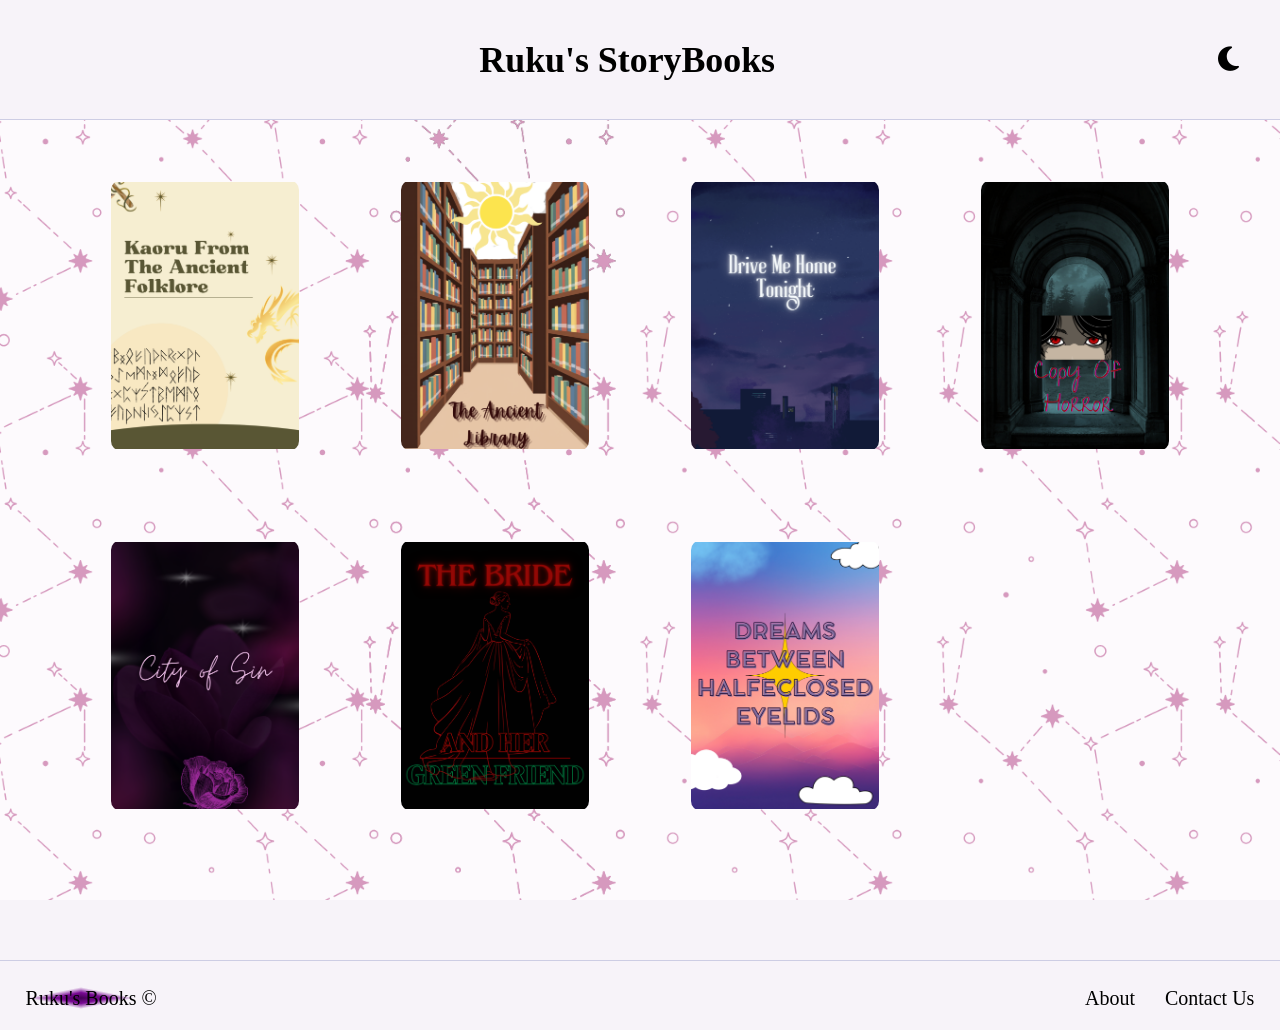
<file: index.html>
<!doctype html>
<html lang="en">
  <head>
    <meta charset="UTF-8" />
    <meta name="viewport" content="width=device-width, initial-scale=1.0" />
    <title>Storytelling App</title>
    <link rel="stylesheet" href="Css/style.css" />

    <link rel="preconnect" href="https://fonts.googleapis.com" />
    <link rel="preconnect" href="https://fonts.gstatic.com" crossorigin />
    <link
      href="https://fonts.googleapis.com/css2?family=Irish+Grover&family=Itim&family=Lora:ital,wght@0,400..700;1,400..700&display=swap"
      rel="stylesheet"
    />
    <link
  rel="stylesheet"
  href="https://cdnjs.cloudflare.com/ajax/libs/font-awesome/6.5.1/css/all.min.css"
/>

    <link rel="icon" type="image/png" href="/favicon.png" />
  </head>

  <body>
    <div class="title">
      <div class="left-area"></div>

      <a href="index.html">
        <h1>Ruku's StoryBooks</h1>
      </a>

      <div class="right-area"><div class="dropdown">
        <button
          id="themeBtn"
          aria-haspopup="true"
          aria-expanded="false"
          aria-controls="themeMenu"
        >
          <i class="fa-solid fa-moon"></i>
        </button>

        <ul id="themeMenu" class="menu" role="menu" hidden>
          <li role="menuitem" tabindex="0" data-theme="light">Light</li>
          <li role="menuitem" tabindex="0" data-theme="dark">Dark</li>
        </ul>
      </div></div>
    </div>

    <p class="sr-only">
      Welcome to Ruku's StoryBooks! Explore my personal written collection of
      stories by clicking on the book covers below. Each cover will take you to
      a detailed description and the option to read the story. Enjoy!
    </p>

    <main class="cards-container">
      <div class="card">
        <a href="description.html?id=kaoru-from-the-ancient-folklore"
          ><img
            class="home-img"
            src="covers/kaoru-from-ancient-folklore.png"
            alt="Kaoru from the Ancient Folklore"
        /></a>
      </div>

      <div class="card">
        <a href="description.html?id=ancient-library"
          ><img
            class="home-img"
            src="covers/ancient-library.png"
            alt="The Ancient Library"
        /></a>
      </div>

      <div class="card">
        <a href="description.html?id=drive-me-home-tonight"
          ><img
            class="home-img"
            src="covers/drive-me-home-tonight.png"
            alt="Drive Me Home Tonight"
        /></a>
      </div>

      <div class="card">
        <a href="description.html?id=copy-of-horror"
          ><img
            class="home-img"
            src="covers/copy-of-horror.png"
            alt="Copy of Horror"
        /></a>
      </div>

      <div class="card">
        <a href="description.html?id=city-of-sin"
          ><img
            class="home-img"
            src="covers/city-of-sin.png"
            alt="The City of Sin"
        /></a>
      </div>

      <div class="card">
        <a href="description.html?id=the-bride-and-her-green-friend"
          ><img
            class="home-img"
            src="covers/the-bride-and-her-green-friend.png"
            alt="The bride and her green friend"
        /></a>
      </div>

      <div class="card">
        <a href="description.html?id=dreams-between-halfclosed-eyelids"
          ><img
            class="home-img"
            src="covers/dreams-between-halfclosed-eyelids.png"
            alt="Dreams Between Half-Closed Eyelids"
        /></a>
      </div>
    </main>

    <footer>
      <a href="index.html"
        ><span class="footer-title">Ruku's Books</span> &copy;</a
      >
      <div class="links">
        <a href="about.html">About</a>
        <a href="mailto:harrissardar77@gmail.com">Contact Us</a>
      </div>
    </footer>

    <script src="Js/script.js"></script>
  </body>
</html>
</file>
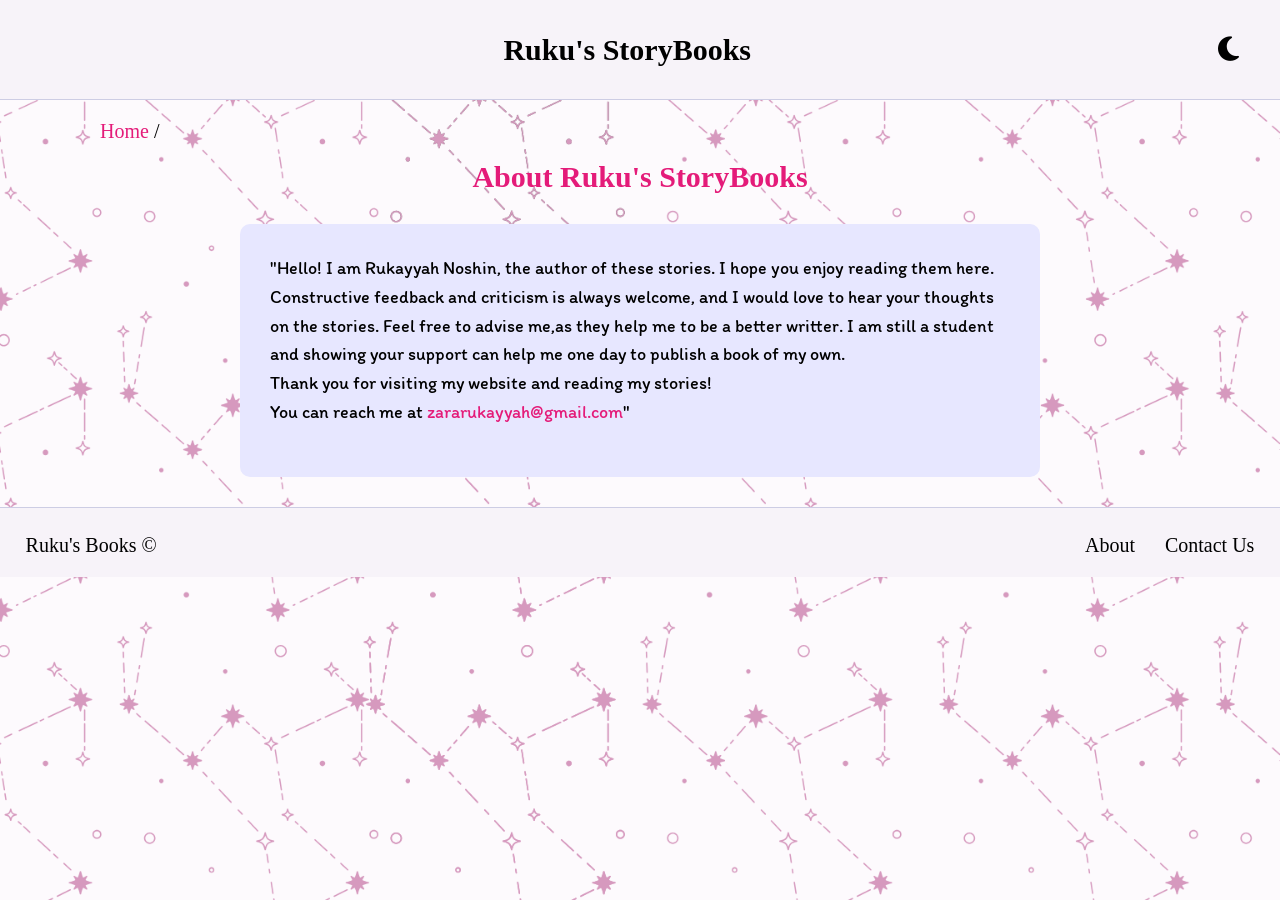
<file: about.html>
<!doctype html>
<html lang="en">
  <head>
    <meta charset="UTF-8" />
    <meta name="viewport" content="width=device-width, initial-scale=1.0" />
    <title>Storytelling App</title>
    <link rel="stylesheet" href="Css/style.css" />

    <link rel="preconnect" href="https://fonts.googleapis.com" />
    <link rel="preconnect" href="https://fonts.gstatic.com" crossorigin />
    <link
      href="https://fonts.googleapis.com/css2?family=Irish+Grover&family=Itim&family=Lora:ital,wght@0,400..700;1,400..700&display=swap"
      rel="stylesheet"
    />
    <link
  rel="stylesheet"
  href="https://cdnjs.cloudflare.com/ajax/libs/font-awesome/6.5.1/css/all.min.css"
/>

    <link rel="icon" type="image/png" href="/favicon.png" />
  </head>

  <body>
    <div class="sub-title">
      <div class="left-area"></div>

      <a href="index.html">
        <h1>Ruku's StoryBooks</h1>
      </a>

      <div class="right-area"><div class="dropdown">
        <button
          id="themeBtn"
          aria-haspopup="true"
          aria-expanded="false"
          aria-controls="themeMenu"
        >
          <i class="fa-solid fa-moon"></i>
        </button>

        <ul id="themeMenu" class="menu" role="menu" hidden>
          <li role="menuitem" tabindex="0" data-theme="light">Light</li>
          <li role="menuitem" tabindex="0" data-theme="dark">Dark</li>
        </ul>
      </div></div>
    </div>

    <nav class="breadcrumb"><a href="index.html">Home</a> /</nav>

    <h2 class="author">About Ruku's StoryBooks</h2>

    <div class="about-content">
      <p>
        "Hello! I am Rukayyah Noshin, the author of these stories. I hope you
        enjoy reading them here. Constructive feedback and criticism is always
        welcome, and I would love to hear your thoughts on the stories. Feel
        free to advise me,as they help me to be a better writter. I am still a
        student and showing your support can help me one day to publish a book
        of my own.<br />
        Thank you for visiting my website and reading my stories! <br />You can
        reach me at
        <a class="gmail" href="mailto:zararukayyah@gmail.com"
          >zararukayyah@gmail.com</a
        >"
      </p>
    </div>

    <footer>
      <a href="index.html"
        ><span class="small-title">Ruku's Books</span> &copy;</a
      >
      <div class="links">
        <a href="about.html">About</a>
        <a href="mailto:zararukayyah@gmail.com">Contact Us</a>
      </div>
    </footer>
    
    <script src="Js/script.js"></script>
  </body>
</html>
</file>
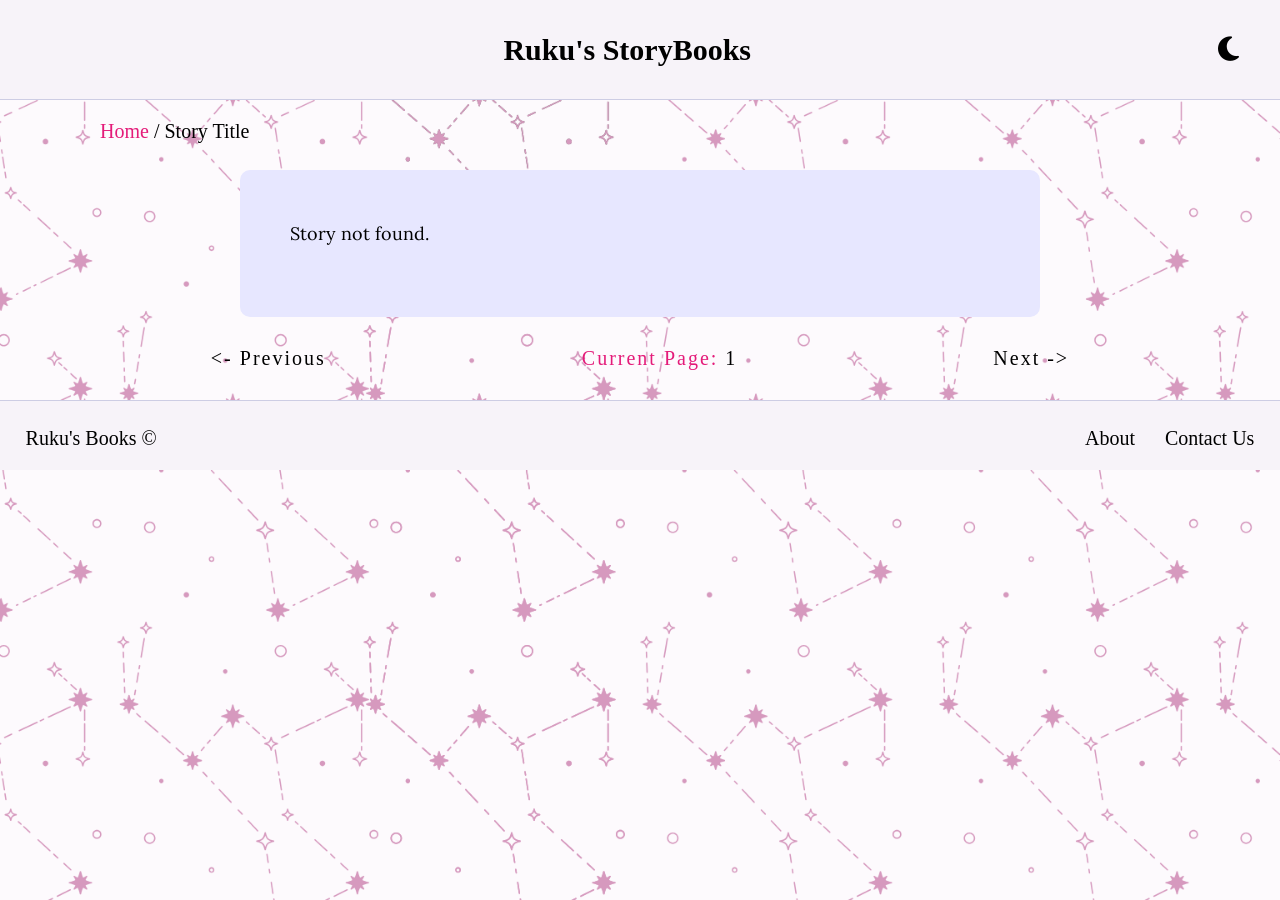
<file: reading.html>
<!doctype html>
<html lang="en">
  <head>
    <meta charset="UTF-8" />
    <meta name="viewport" content="width=device-width, initial-scale=1.0" />
    <title>Storytelling App</title>
    <link rel="stylesheet" href="Css/style.css" />

    <link rel="preconnect" href="https://fonts.googleapis.com" />
    <link rel="preconnect" href="https://fonts.gstatic.com" crossorigin />
    <link
      href="https://fonts.googleapis.com/css2?family=Irish+Grover&family=Itim&family=Lora:ital,wght@0,400..700;1,400..700&display=swap"
      rel="stylesheet"
    />
    <link
  rel="stylesheet"
  href="https://cdnjs.cloudflare.com/ajax/libs/font-awesome/6.5.1/css/all.min.css"
/>

    <link rel="icon" type="image/png" href="/favicon.png" />
  </head>

  <body>
    <div class="sub-title">
      <div class="left-area"></div>

      <a href="index.html">
        <h1>Ruku's StoryBooks</h1>
      </a>

      <div class="right-area"><div class="dropdown">
        <button
          id="themeBtn"
          aria-haspopup="true"
          aria-expanded="false"
          aria-controls="themeMenu"
        >
          <i class="fa-solid fa-moon"></i>
        </button>

        <ul id="themeMenu" class="menu" role="menu" hidden>
          <li role="menuitem" tabindex="0" data-theme="light">Light</li>
          <li role="menuitem" tabindex="0" data-theme="dark">Dark</li>
        </ul>
      </div></div>
    </div>

    <main class="page-container">
      <nav class="breadcrumb">
        <a href="index.html">Home</a> /
        <span id="breadcrumb-title">Story Title</span>
      </nav>

      <div class="story-content">
        <p id="story-content">Loading...</p>
      </div>

      <div class="navigation">
        <button class="btn" id="prev-btn"><- Previous</button>
        <p>Current Page: <span id="page-number">1</span></p>
        <button class="btn" id="next-btn">Next -></button>
      </div>
    </main>

    <footer>
      <a href="index.html"
        ><span class="small-title">Ruku's Books</span> &copy;</a
      >
      <div class="links">
        <a href="about.html">About</a>
        <a href="mailto:harrissardar77@gmail.com">Contact Us</a>
      </div>
    </footer>

    <script src="Js/reading.js"></script>
    <script src="Js/script.js"></script>
  </body>
</html>
</file>
<file: Css/style.css>
/* Global styles */
*,
*::before,
*::after {
  margin: 0;
  padding: 0;
  box-sizing: border-box;
}

.sr-only {
  position: absolute;
  width: 1px;
  height: 1px;
  padding: 0;
  margin: -1px;
  overflow: hidden;
  clip: rect(0, 0, 0, 0);
  white-space: nowrap;
  border: 0;
}

button {
  background: none;
  border: none;
  padding: 0;
  cursor: pointer;
}

a {
  color: var(--text);
  text-decoration: none;
}

:root {
  --bg: #1b1b32;
  --border: #2d2d44;
  --primary: #000;
  --text: #fbf4e6;
  --secondary: #ffcc4c;
  --accent: #f89808;
}

[data-theme="light"]{
  --text: #000;
  --bg: #f7f3f9;
  --primary: #e7e7ff;
  --secondary: #e41b79;
  --border: #cdcde4;
  --accent: #f79708;
}

[data-theme="light"] body {
  background-image: url('/covers/bg-light.png');
}

[data-theme="dark"] body {
  background-image: url('/covers/background.png');
}

body {
  background: var(--bg);
  background-image: url("/covers/background.png");
  background-size: cover;        
  background-position: center;  
  background-repeat: no-repeat; 
  height: 100vh;        
  background-attachment: fixed;         
  color: var(--text);
}

.title {
  width: 100%;
  height: clamp(90px, 10vw, 120px);
  background: var(--bg);
  display: flex;
  justify-content: space-between;
  align-items: center;
  border-bottom: 1px solid var(--border);
}
.left-area {
  position: relative;
  flex: 1;
}
.right-area {
  flex: 1;
  display: flex;
  justify-content: flex-end;
  padding-right: 2%;
}
.dropdown{
  position:relative;
}

.dropdown button{
  width:100%;
  color:var(--text);
  border:none;
  background:none;
  font-size: clamp(22px, 2.5vw, 28px);
  cursor:pointer;
  padding:15px;
  font-family:
    irish grover,
    cursive;
}

.menu{
  position:absolute;
  top:100%;
  right: 20px;
  width: 150px;
  margin-top:4px;
  padding:0;
  list-style:none;
  border:1px solid var(--border);
  background:var(--bg);
  font-family: irish grover, cursive;
}

.menu li{
  padding:12px;
  cursor:pointer;
}

.menu li:hover,
.menu li:focus{
  background:rgba(0,0,0,0.08);
  outline:none;
}

[hidden]{
  display:none;
}

.title h1 {
  font-size: clamp(22px, 2.8vw, 40px);
  font-family:
    irish grover,
    cursive;
  letter-spacing: 10%;
  text-align: center;
}

footer {
  width: 100%;
  height: 70px;
  background-color: var(--bg);
  display: flex;
  justify-content: space-between;
  align-items: end;
  font-family:
    irish grover,
    cursive;
  font-size: clamp(15px, 2vw, 20px);
  letter-spacing: 10%;
  padding: 20px 2%;
  border-top: 1px solid var(--border);
}
.footer-title {
  background:
    linear-gradient(to bottom right, #440155 0%, #790a94 25%, var(--bg) 50%) bottom
      right / 50% 50% no-repeat,
    linear-gradient(to bottom left, #440155 0%, #790a94 25%, var(--bg) 50%) bottom
      left / 50% 50% no-repeat,
    linear-gradient(to top left, #440155 0%, #790a94 25%, var(--bg) 50%) top left /
      50% 50% no-repeat,
    linear-gradient(to top right, #440155 0%, #790a94 25%, var(--bg) 50%) top right /
      50% 50% no-repeat;
}
.links a {
  margin-left: 25px;
}

/*universal styles for other pages*/
.sub-title {
  width: 100%;
  height: clamp(90px, 10vw, 100px);
  background-color: var(--bg);
  display: flex;
  justify-content: space-between;
  align-items: center;
  border-bottom: 1px solid var(--border);
}
.sub-title h1 {
  font-size: clamp(20px, 2.5vw, 30px);
  font-family:
    irish grover,
    cursive;
    text-align: center;
}

/* Home page styles */
.cards-container {
  max-width: 1200px;
  margin: 40px auto;
  padding: 20px;
  display: grid;
  grid-template-columns: repeat(4, 1fr);
  justify-content: center;
  align-items: center;
  justify-items: center;
}
.card {
  width: 65%;
  height: clamp(250px, 30vw, 350px);
  display: flex;
  flex-direction: column;
  justify-content: space-between;
  margin-bottom: 10px;
  overflow: hidden;
}

.home-img {
  width: 100%;
  height: 100%;
  object-fit: contain;
  border-radius: 10px;
  transition: transform 0.4s ease;
}
.card:hover img{
  transform: scale(1.1);
}

/* Description page styles */
.upper {
  display: flex;
  width: 90%;
  max-width: 1000px;
  margin: 50px auto;
  justify-content: space-between;
  align-items: center;
  flex-wrap: wrap;
  gap: 20px;
}
.cover-image {
  width: clamp(200px, 25vw, 285px);
  height: clamp(275px, 35vw, 400px);
  background-color: var(--border);
  display: flex;
  justify-content: center;
  align-items: center;
}
.cover-image img {
  width: 90%;
  height: 90%;
  object-fit: contain;
}
.story-info {
  width: 500px;
  height: 250px;
  font-family:
    irish grover,
    cursive;
  font-size: 1.2rem;
  color: var(--secondary);
  letter-spacing: 10%;
  padding-top: 20px;
}
.story-info p {
  font-family: itim, cursive;
  font-size: 1.1rem;
}
.story-info .btn {
  width: clamp(120px, 15vw, 160px);
  height: clamp(35px, 3vw, 40px);
  border-radius: 20px;
  border: 1px solid var(--primary);
  background-color: var(--accent);
  font-family:
    irish grover,
    cursive;
  font-size: clamp(15px, 2vw, 20px);
  position: relative;
  top: 30px;
  transition: all ease 0.4s;
}
.story-info .btn:hover {
  background: var(--primary);
  transform: scale(1.05);
  color: var(--secondary);
  border: 1px solid var(--border);
}

.description {
  display: flex;
  width: 95%;
  max-width: 1000px;
  margin: 50px auto;
  flex-direction: column;
  gap: 30px;
  align-items: flex-start;
  background-color: var(--primary);
  border-radius: 10px;
  padding: 30px 50px;
}
.description-title {
  font-family:
    irish grover,
    cursive;
  font-size: 1.3rem;
  color: var(--secondary);
  letter-spacing: 10%;
}
.story-description {
  font-family: itim, cursive;
  font-size: clamp(16px, 2vw, 20px);
  color: var(--text);
  line-height: 1.5;
}

/*Reading page styles*/
.breadcrumb {
  width: 100%;
  height: 50px;
  align-items: left;
  font-family:
    irish grover,
    cursive;
  font-size: 20px;
  letter-spacing: 10%;
  padding: 20px 100px;
}
.breadcrumb a {
  color: var(--secondary);
}

.story-content {
  max-width: 800px;
  width: 90%;
  border-radius: 10px;
  background: var(--primary);
  padding: 50px;
  margin: 20px auto;
}
.story-content p {
  font-family: lora, sans-serif;
  font-size: clamp(16px, 1.5vw, 18px);
  line-height: 1.5;
  margin-bottom: 20px;
  color: var(--text);
}

.navigation {
  width: 100%;
  display: inline-flex;
  padding: 0 clamp(15px, 10%, 162px);
  justify-content: center;
  align-items: flex-start;
  gap: clamp(30px, 20vw, 340px);
  margin-top: 10px;
  margin-bottom: 30px;
}
.navigation button,
.navigation p {
  color: var(--text);
  font-family: "Irish Grover";
  font-size: clamp(16px, 2vw, 20px);
  letter-spacing: 2px;
}
#prev-btn:hover,
#next-btn:hover {
  color: var(--secondary);
}
.navigation p {
  color: var(--secondary);
}
#page-number {
  color: var(--text);
}


/*about page styles*/
.author {
  width: 100%;
  font-family:
    irish grover,
    cursive;
  font-size: clamp(20px, 2.5vw, 30px);
  color: var(--secondary);
  letter-spacing: 10%;
  text-align: center;
  margin: 10px auto 30px auto;
}

.about-content {
  max-width: 800px;
  width: 90%;
  border-radius: 10px;
  background: var(--primary);
  padding: 30px;
  margin: 30px auto;
}
.about-content p {
  font-family: itim, cursive;
  font-size: clamp(16px, 1.8vw, 18px);
  line-height: 1.6;
  letter-spacing: 5%;
  margin-bottom: 20px;
  color: var(--text);
}

.gmail {
  color: var(--secondary);
}

@media (max-width: 600px) {
  .cards-container {
    grid-template-columns: 1fr 1fr;
    row-gap: 50px;
    padding-right: 0;
    padding-left: 0;
  }
  .card {
    width: 85%;
    height: 230px;
  }

  .upper {
    flex-direction: column;
    gap: 20px;
    width: 90%;
  }

  .story-info {
    width: 100%;
    height: auto;
    text-align: center;
  }
  .description {
    margin-top: 70px;
    padding: 20px 30px;
  }

  .breadcrumb {
    padding: 20px;
    margin-bottom: 40px;
    font-size: 18px;
  }
  .story-content {
    width: 95%;
    padding: 25px 15px;
  }

  .about-content {
    width: 95%;
    padding: 20px 15px;
  }
}

@media (max-width: 800px) {
  .card {
    width: 85%;
    height: 180px;
  }
}

@media (max-width: 1000px) {
  .card {
    width: 85%;
    height: 240px;
  }
}
</file>
